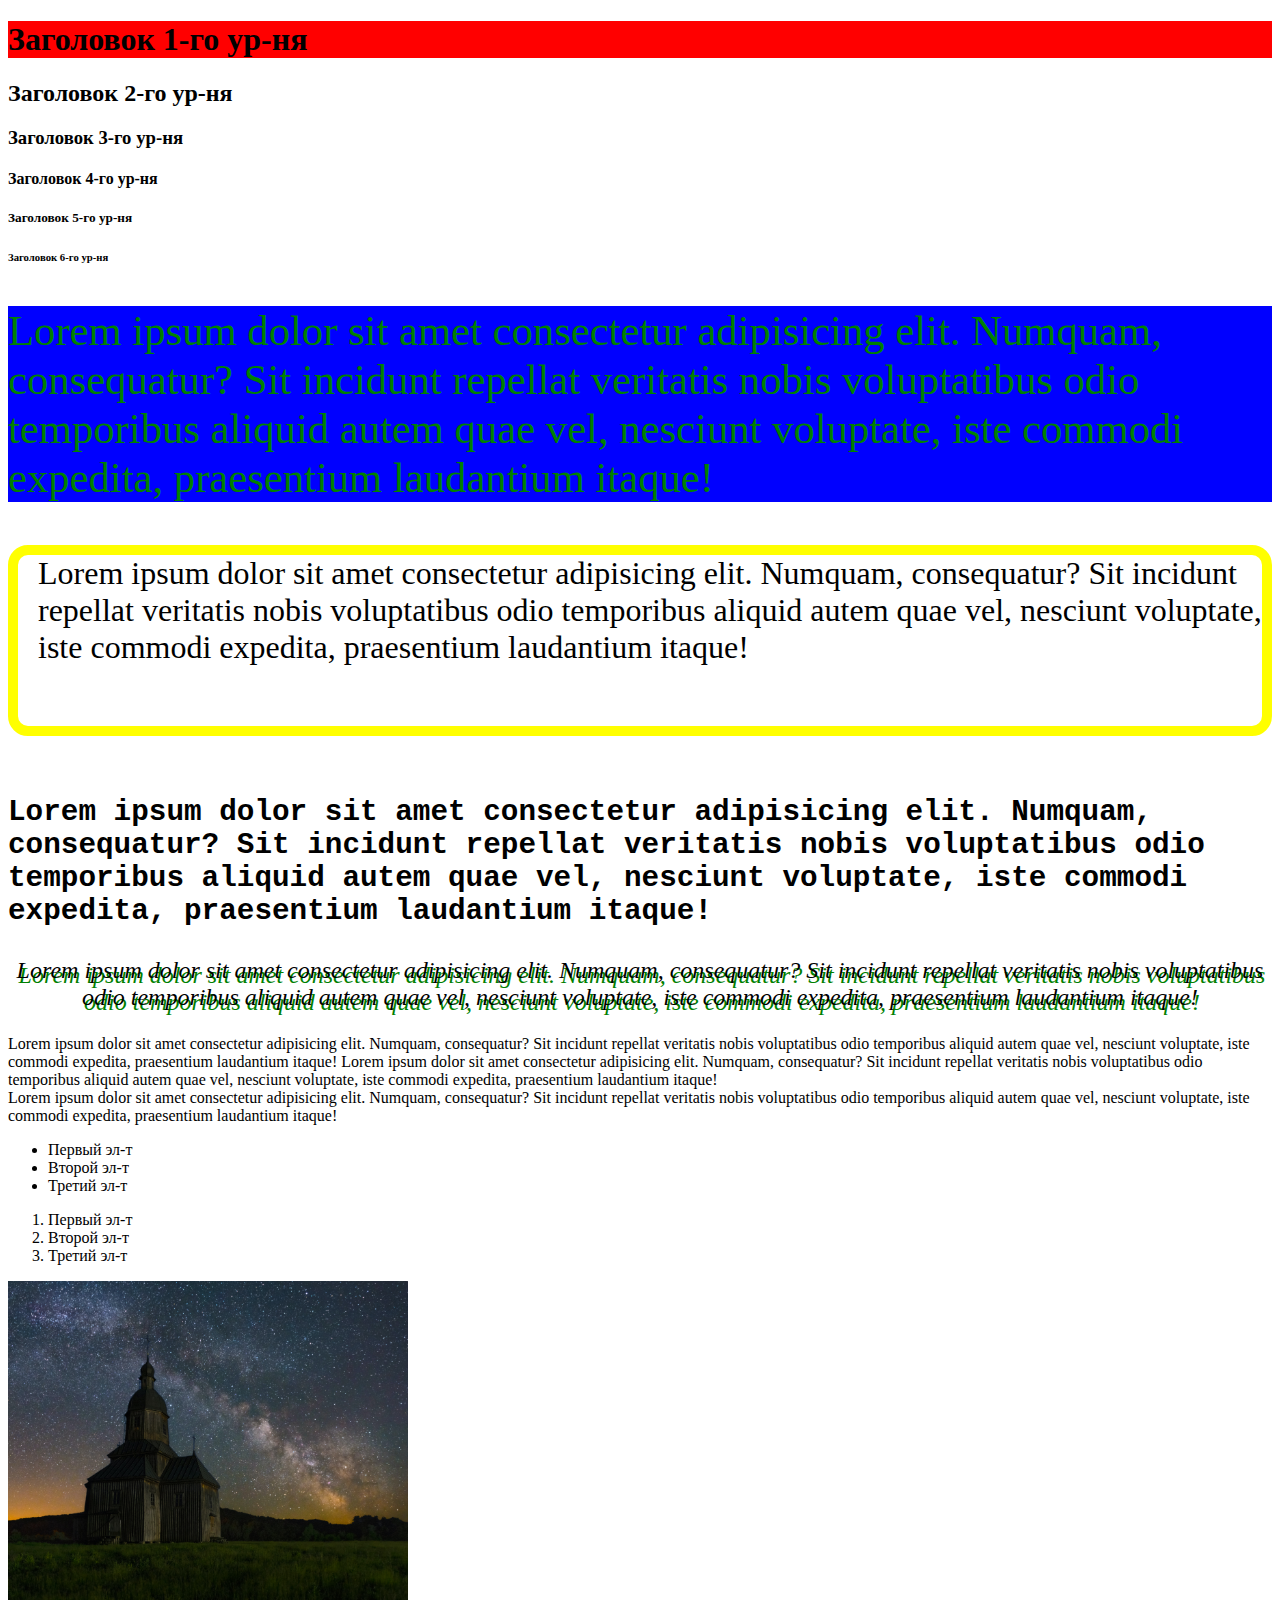
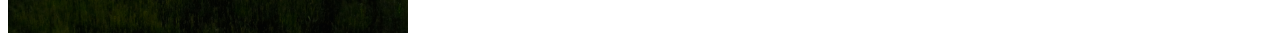
<file: Les2/index.html>
<!DOCTYPE html>
<html lang="en">
<head>
    <meta charset="UTF-8">
    <meta name="viewport" content="width=device-width, initial-scale=1.0">
    <link rel="stylesheet" href="styles.css">
    <title>Наш сайт</title>
</head>
<body>
    <h1>Заголовок 1-го ур-ня</h1>
    <h2>Заголовок 2-го ур-ня</h2>
    <h3>Заголовок 3-го ур-ня</h3>
    <h4>Заголовок 4-го ур-ня</h4>
    <h5>Заголовок 5-го ур-ня</h5>
    <h6>Заголовок 6-го ур-ня</h6>
    <p class="paragraph-1">
        <span>Lorem</span> ipsum dolor sit amet consectetur adipisicing elit.
        Numquam, consequatur?
        Sit incidunt repellat veritatis nobis voluptatibus odio temporibus aliquid autem quae vel, nesciunt voluptate, iste commodi expedita, praesentium laudantium itaque!
    </p>
    <p class="paragraph-2">
        Lorem ipsum dolor sit amet consectetur adipisicing elit.
        Numquam, consequatur?
        Sit incidunt repellat veritatis nobis voluptatibus odio temporibus aliquid autem quae vel, nesciunt voluptate, iste commodi expedita, praesentium laudantium itaque!
    </p>
    <p class="paragraph-3">
        Lorem ipsum dolor sit amet consectetur adipisicing elit.
        Numquam, consequatur?
        Sit incidunt repellat veritatis nobis voluptatibus odio temporibus aliquid autem quae vel, nesciunt voluptate, iste commodi expedita, praesentium laudantium itaque!
    </p>
    <p class="paragraph-4">
        Lorem ipsum dolor sit amet consectetur adipisicing elit.
        Numquam, consequatur?
        Sit incidunt repellat veritatis nobis voluptatibus odio temporibus aliquid autem quae vel, nesciunt voluptate, iste commodi expedita, praesentium laudantium itaque!
    </p>
    <div>
        <span>
            Lorem ipsum dolor sit amet consectetur adipisicing elit.
            Numquam, consequatur?
            Sit incidunt repellat veritatis nobis voluptatibus odio temporibus aliquid autem quae vel, nesciunt voluptate, iste commodi expedita, praesentium laudantium itaque!
        </span>
        <span>
            Lorem ipsum dolor sit amet consectetur adipisicing elit.
            Numquam, consequatur?
            Sit incidunt repellat veritatis nobis voluptatibus odio temporibus aliquid autem quae vel, nesciunt voluptate, iste commodi expedita, praesentium laudantium itaque!
        </span>
    </div>
    <span>
        Lorem ipsum dolor sit amet consectetur adipisicing elit.
        Numquam, consequatur?
        Sit incidunt repellat veritatis nobis voluptatibus odio temporibus aliquid autem quae vel, nesciunt voluptate, iste commodi expedita, praesentium laudantium itaque!
    </span>
    <ul>
        <li>Первый эл-т</li>
        <li>Второй эл-т</li>
        <li>Третий эл-т</li>
    </ul>
    <ol>
        <li>Первый эл-т</li>
        <li>Второй эл-т</li>
        <li>Третий эл-т</li>
    </ol>
    <img src="..\img\house.jpg" width="400" hieght="300">

</body>
</html>
</file>
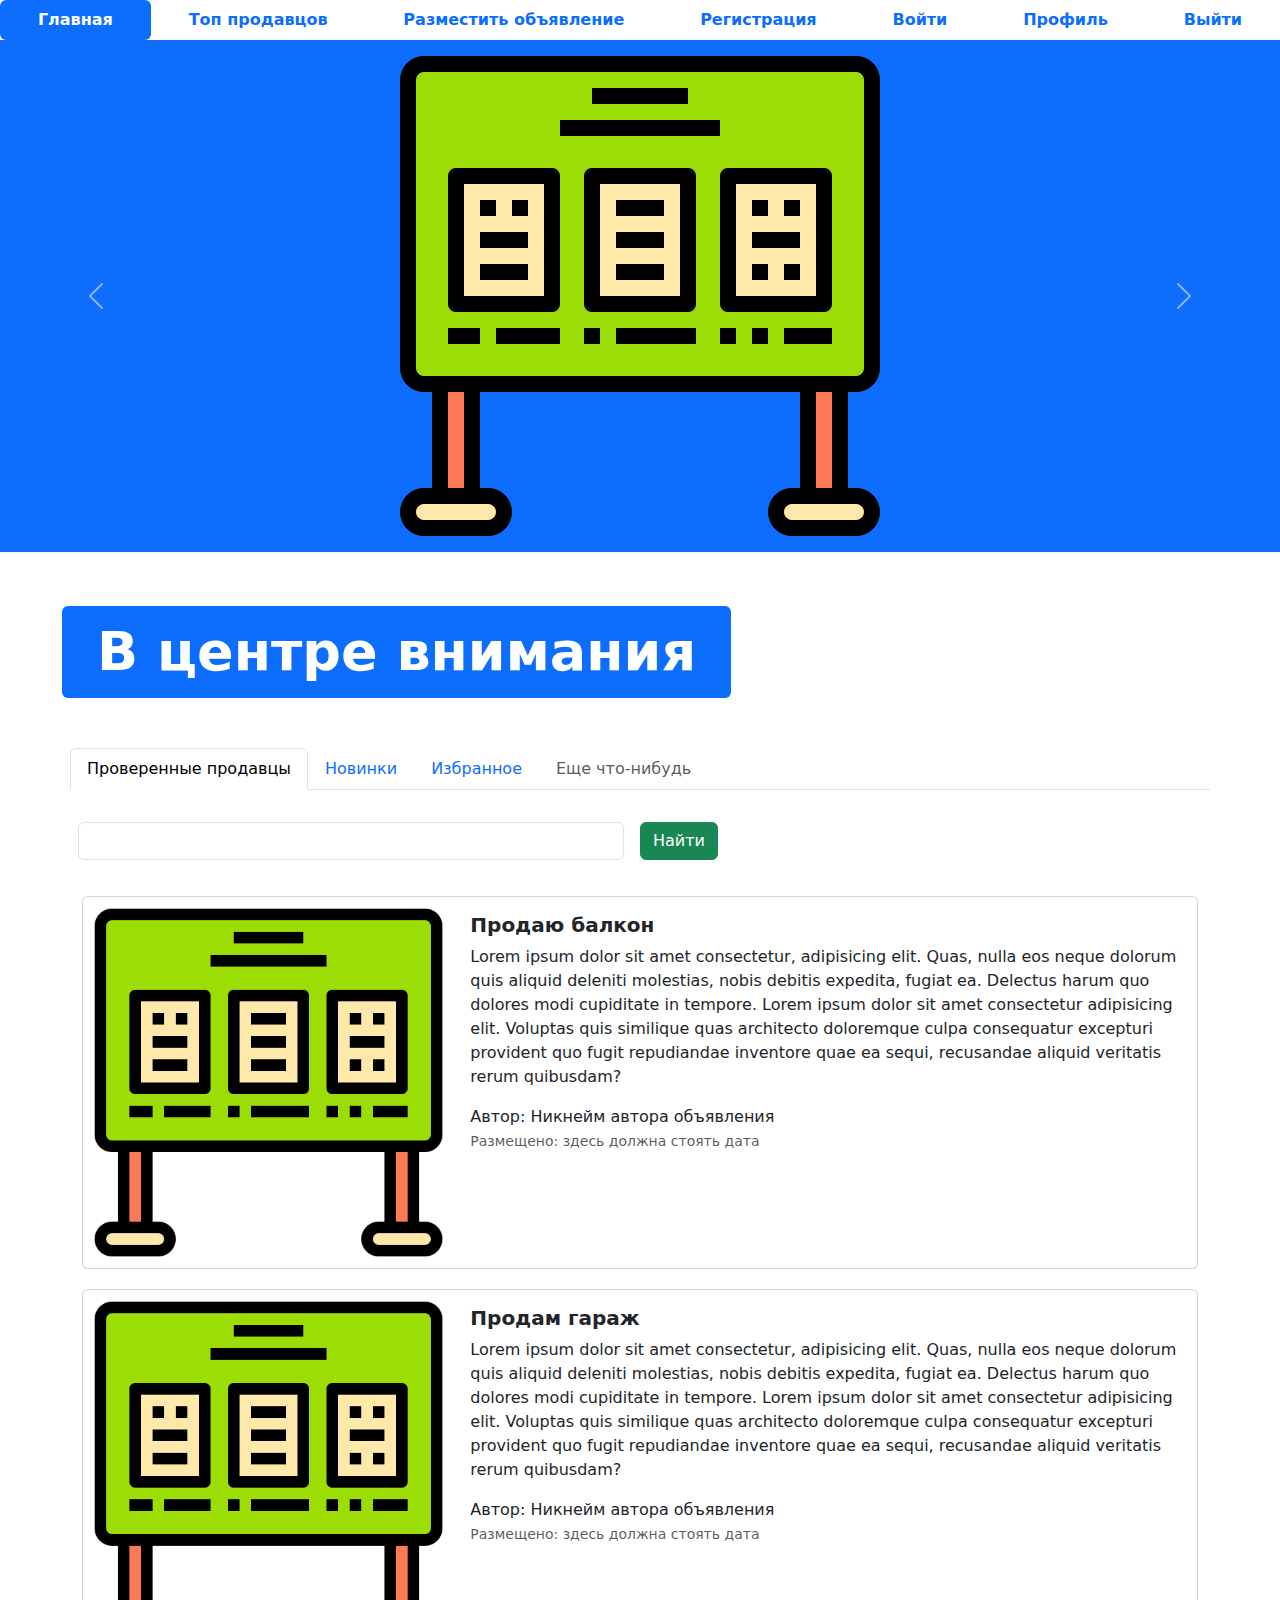
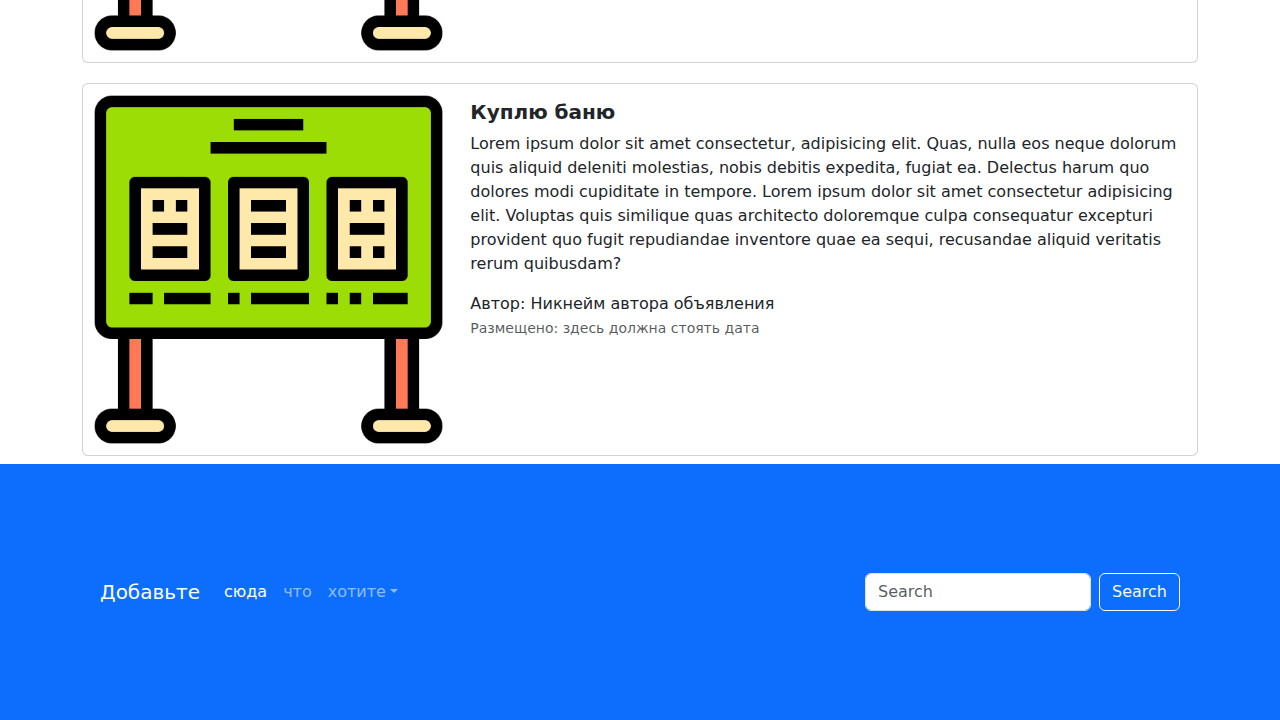
<file: Site/index.html>
<!DOCTYPE html>
<html lang="en">

<head>
  <meta charset="UTF-8">
  <meta http-equiv="X-UA-Compatible" content="IE=edge">
  <meta name="viewport" content="width=device-width, initial-scale=1.0">
  <link rel="shortcut icon" href="img/favicon.ico" type="image/x-icon">
  <link href="css/bootstrap.min.css" rel="stylesheet">
  <link rel="stylesheet" href="css/fontello.css">
  <title>Index</title>
</head>

<body>
<ul class="nav nav-pills sticky-top bg-white nav-fill">
  <li class="nav-item">
    <a class="nav-link active" aria-current="page" href="index.html">
      <span style="font-weight: bold;">Главная</span>
    </a>
  </li>
  <li class="nav-item">
    <a class="nav-link" href="top-sellers.html"><span style="font-weight: bold;">Топ продавцов</span>
    </a>
  </li>
  <li class="nav-item">
    <a class="nav-link" href="advertisement-post.html">
      <span style="font-weight: bold;">Разместить объявление</span>
    </a>
  </li>
  <li class="nav-item">
    <a class="nav-link" href="register.html">
      <span style="font-weight: bold;">Регистрация</span>
    </a>
  </li>
  <li class="nav-item">
    <a class="nav-link" href="login.html">
      <span style="font-weight: bold;">Войти</span>
    </a>
  </li>
  <li class="nav-item">
    <a class="nav-link" href="profile.html">
      <span style="font-weight: bold;">Профиль</span>
    </a>
  </li>
  <li class="nav-item">
    <a class="nav-link" href="#">
      <span style="font-weight: bold;">Выйти</span>
    </a>
  </li>
</ul>

<div id="carouselExampleControls" class="carousel slide bg-primary" data-bs-ride="carousel">
  <div class="carousel-inner">
    <div class="carousel-item active">
      <img src="img/adv.png" class="mx-auto d-block w-33" alt="...">
    </div>
    <div class="carousel-item">
      <img src="img/adv.png" class="mx-auto d-block w-33" alt="...">
    </div>
    <div class="carousel-item">
      <img src="img/adv.png" class="mx-auto d-block w-33" alt="...">
    </div>
  </div>
  <button class="carousel-control-prev" type="button" data-bs-target="#carouselExampleControls" data-bs-slide="prev">
    <span class="carousel-control-prev-icon" aria-hidden="true"></span>
    <span class="visually-hidden">Предыдущий</span>
  </button>
  <button class="carousel-control-next" type="button" data-bs-target="#carouselExampleControls" data-bs-slide="next">
    <span class="carousel-control-next-icon" aria-hidden="true"></span>
    <span class="visually-hidden">Следующий</span>
  </button>
</div>
<div class="container" style="margin: 50px;">
  <div class="display-2">
    <span class="badge bg-primary">В центре внимания</span>
  </div>
</div>
<div class="container">
  <div class="row">
    <ul class="nav nav-tabs bg-white">
      <li class="nav-item">
        <a class="nav-link active" aria-current="page" href="#">Проверенные продавцы</a>
      </li>
      <li class="nav-item">
        <a class="nav-link" href="#">Новинки</a>
      </li>
      <li class="nav-item">
        <a class="nav-link" href="#">Избранное</a>
      </li>
      <li class="nav-item">
        <a class="nav-link disabled" href="#" tabindex="-1" aria-disabled="true">Еще что-нибудь</a>
      </li>
    </ul>
    <form class="row g-3">
      <div class="col-auto w-50">
        <input type="text" class="form-control">
      </div>
      <div class="col-auto">
        <button type="submit" class="btn btn-success mb-3">Найти</button>
      </div>
    </form>
  </div>
  <div class="col">
    <div class="card mb-2" style="max-width: 1200px; margin-top: 20px;">
      <div class="row g-0">
        <div class="col-md-4">
          <a href="advertisement.html" class="nav-link">
            <img src="img/adv.png" class="img-fluid rounded-start" alt="Card title">
          </a>
        </div>
        <div class="col-md-8">
          <div class="card-body">
            <h5 class="card-title">
              <a href="advertisement.html" class="nav-link"><strong>Продаю балкон</strong></a>
            </h5>
            <a href="advertisement.html" class="nav-link">
              <p class="card-text">
                Lorem ipsum dolor sit amet consectetur, adipisicing elit. Quas, nulla eos neque dolorum quis aliquid
                deleniti molestias, nobis debitis expedita, fugiat ea. Delectus harum quo dolores modi cupiditate in
                tempore. Lorem ipsum dolor sit amet consectetur adipisicing elit. Voluptas quis similique quas
                architecto doloremque culpa consequatur excepturi provident quo fugit repudiandae inventore quae ea
                sequi, recusandae aliquid veritatis rerum quibusdam?
              </p>
              <span>Автор: Никнейм автора объявления</span>
              <p class="card-text"><small class="text-muted">Размещено: здесь должна стоять дата</small></p>
            </a>
          </div>
        </div>
      </div>
    </div>
    <div class="card mb-2" style="max-width: 1200px; margin-top: 20px;">
      <div class="row g-0">
        <div class="col-md-4">
          <a href="advertisement.html" class="nav-link">
            <img src="img/adv.png" class="img-fluid rounded-start" alt="Card title">
          </a>
        </div>
        <div class="col-md-8">
          <div class="card-body">
            <h5 class="card-title">
              <a href="advertisement.html" class="nav-link"><strong>Продам гараж</strong></a>
            </h5>
            <a href="advertisement.html" class="nav-link">
              <p class="card-text">
                Lorem ipsum dolor sit amet consectetur, adipisicing elit. Quas, nulla eos neque dolorum quis aliquid
                deleniti molestias, nobis debitis expedita, fugiat ea. Delectus harum quo dolores modi cupiditate in
                tempore. Lorem ipsum dolor sit amet consectetur adipisicing elit. Voluptas quis similique quas
                architecto doloremque culpa consequatur excepturi provident quo fugit repudiandae inventore quae ea
                sequi, recusandae aliquid veritatis rerum quibusdam?
              </p>
              <span>Автор: Никнейм автора объявления</span>
              <p class="card-text"><small class="text-muted">Размещено: здесь должна стоять дата</small></p>
            </a>
          </div>
        </div>
      </div>
    </div>
    <div class="card mb-2" style="max-width: 1200px; margin-top: 20px;">
      <div class="row g-0">
        <div class="col-md-4">
          <a href="advertisement.html" class="nav-link">
            <img src="img/adv.png" class="img-fluid rounded-start" alt="Card title">
          </a>
        </div>
        <div class="col-md-8">
          <div class="card-body">
            <h5 class="card-title">
              <a href="advertisement.html" class="nav-link"><strong>Куплю баню</strong></a>
            </h5>
            <a href="advertisement.html" class="nav-link">
              <p class="card-text">
                Lorem ipsum dolor sit amet consectetur, adipisicing elit. Quas, nulla eos neque dolorum quis aliquid
                deleniti molestias, nobis debitis expedita, fugiat ea. Delectus harum quo dolores modi cupiditate in
                tempore. Lorem ipsum dolor sit amet consectetur adipisicing elit. Voluptas quis similique quas
                architecto doloremque culpa consequatur excepturi provident quo fugit repudiandae inventore quae ea
                sequi, recusandae aliquid veritatis rerum quibusdam?
              </p>
              <span>Автор: Никнейм автора объявления</span>
              <p class="card-text"><small class="text-muted">Размещено: здесь должна стоять дата</small></p>
            </a>
          </div>
        </div>
      </div>
    </div>
  </div>
</div>
<footer style="padding: 100px;" class="bg-primary">
  <nav class="navbar navbar-expand-sm navbar-dark">
    <a class="navbar-brand" href="#">Добавьте</a>
    <button class="navbar-toggler d-lg-none" type="button" data-bs-toggle="collapse"
            data-bs-target="#collapsibleNavId" aria-controls="collapsibleNavId" aria-expanded="false"
            aria-label="Toggle navigation"></button>
    <div class="collapse navbar-collapse" id="collapsibleNavId">
      <ul class="navbar-nav me-auto mt-2 mt-lg-0">
        <li class="nav-item">
          <a class="nav-link active" href="#" aria-current="page">сюда<span
                  class="visually-hidden">(current)</span></a>
        </li>
        <li class="nav-item">
          <a class="nav-link" href="#">что</a>
        </li>
        <li class="nav-item dropdown">
          <a class="nav-link dropdown-toggle" href="#" id="dropdownId" data-bs-toggle="dropdown" aria-haspopup="true"
             aria-expanded="false">хотите</a>
          <div class="dropdown-menu" aria-labelledby="dropdownId">
            <a class="dropdown-item" href="#">например</a>
            <a class="dropdown-item" href="#">ссылки на социальные сети</a>
          </div>
        </li>
      </ul>
      <form class="d-flex my-2 my-lg-0">
        <input class="form-control me-sm-2" type="text" placeholder="Search">
        <button class="btn btn-outline-light my-2 my-sm-0" type="submit">Search</button>
      </form>
    </div>
  </nav>
</footer>
<script src="js/bootstrap.bundle.min.js"></script>
</body>

</html>
</file>
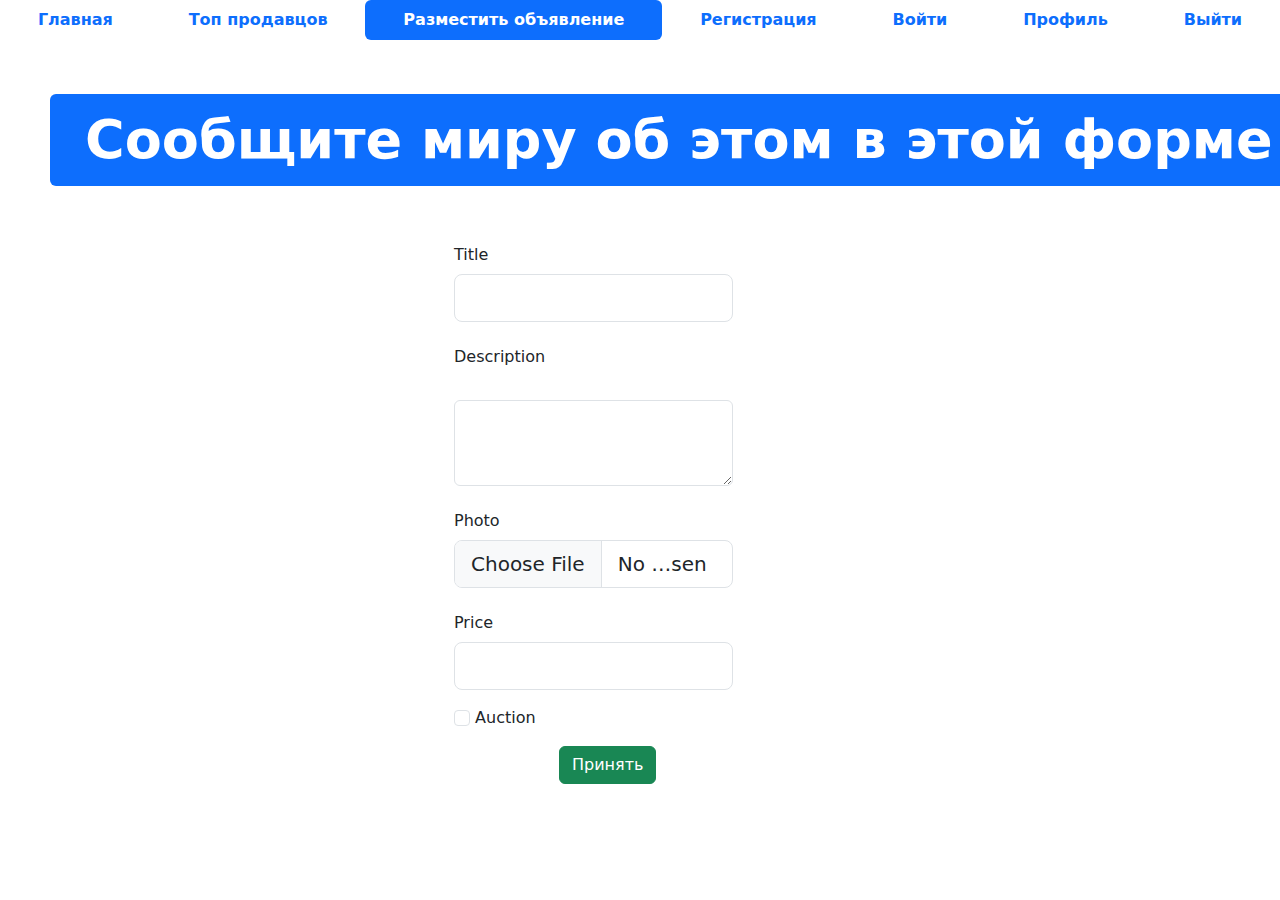
<file: Site/advertisement-post.html>
<!DOCTYPE html>
<html lang="en">

<head>
  <meta charset="UTF-8">
  <meta http-equiv="X-UA-Compatible" content="IE=edge">
  <meta name="viewport" content="width=device-width, initial-scale=1.0">
  <link rel="shortcut icon" href="img/favicon.ico" type="image/x-icon">
  <link href="css/bootstrap.min.css" rel="stylesheet">
  <link rel="stylesheet" href="css/fontello.css">
  <title>Advertisement-post</title>
</head>

<body>


  <ul class="nav nav-pills sticky-top bg-white nav-fill">
    <li class="nav-item">
      <a class="nav-link" href="index.html">
        <span style="font-weight: bold;">Главная</span>
      </a>
    </li>
    <li class="nav-item">
      <a class="nav-link" href="top-sellers.html"><span style="font-weight: bold;">Топ продавцов</span>
      </a>
    </li>
    <li class="nav-item">
      <a class="nav-link active" aria-current="page" href="advertisement-post.html">
        <span style="font-weight: bold;">Разместить объявление</span>
      </a>
    </li>
    <li class="nav-item">
      <a class="nav-link" href="register.html">
        <span style="font-weight: bold;">Регистрация</span>
      </a>
    </li>
    <li class="nav-item">
      <a class="nav-link" href="login.html">
        <span style="font-weight: bold;">Войти</span>
      </a>
    </li>
    <li class="nav-item">
      <a class="nav-link" href="profile.html">
        <span style="font-weight: bold;">Профиль</span>
      </a>
    </li>
    <li class="nav-item">
      <a class="nav-link" href="#">
        <span style="font-weight: bold;">Выйти</span>
      </a>
    </li>
  </ul>
  <div class="row">
    <div class="col" style="margin: 50px;">
      <div class="display-2">
        <span class="badge bg-primary">Сообщите миру об этом в этой форме</span>
      </div>
    </div>
  </div>
  <div class="container">
    <form method="post">
      <div class="row mb-3">
        <div class="col">
          <label class="col-sm-4 col-form-label offset-4">Title</label>
          <div class="col-sm-4 offset-4 w-25">
            <input type="text" class="form-control form-control-lg">
          </div>
        </div>
      </div>
      <div class="row mb-3">
        <div class="col">
          <label class="col-sm-4 col-form-label offset-4">Description</label>
          <div class="col-sm-4 offset-4 w-25">
              <label for="" class="form-label"></label>
              <textarea class="form-control" name="" id="" rows="3"></textarea>
          </div>
        </div>
      </div>
      <div class="row mb-3">
        <div class="col">
          <label class="col-sm-4 col-form-label offset-4">Photo</label>
          <div class="col-sm-4 offset-4 w-25">
            <input type="file" class="form-control form-control-lg">
          </div>
        </div>
      </div>
      <div class="row mb-3">
        <div class="col">
          <label class="col-sm-4 col-form-label offset-4">Price</label>
          <div class="col-sm-4 offset-4 w-25">
            <input type="text" class="form-control form-control-lg">
          </div>
        </div>
      </div>
      <div class="row mb-3">
        <div class="col">
          <div class="offset-4 w-25">
            <input type="checkbox" class="form-check-input">
            <label class="form-check-label">Auction</label>
          </div>
        </div>
      </div>
      <div class="row mb-3 offset-sm-5">
        <div class="col">
          <button type="submit" class="btn btn-success">Принять</button>
        </div>
      </div>
    </form>
  </div>
  <script src="js/bootstrap.bundle.min.js"></script>
</body>
</html>
</file>
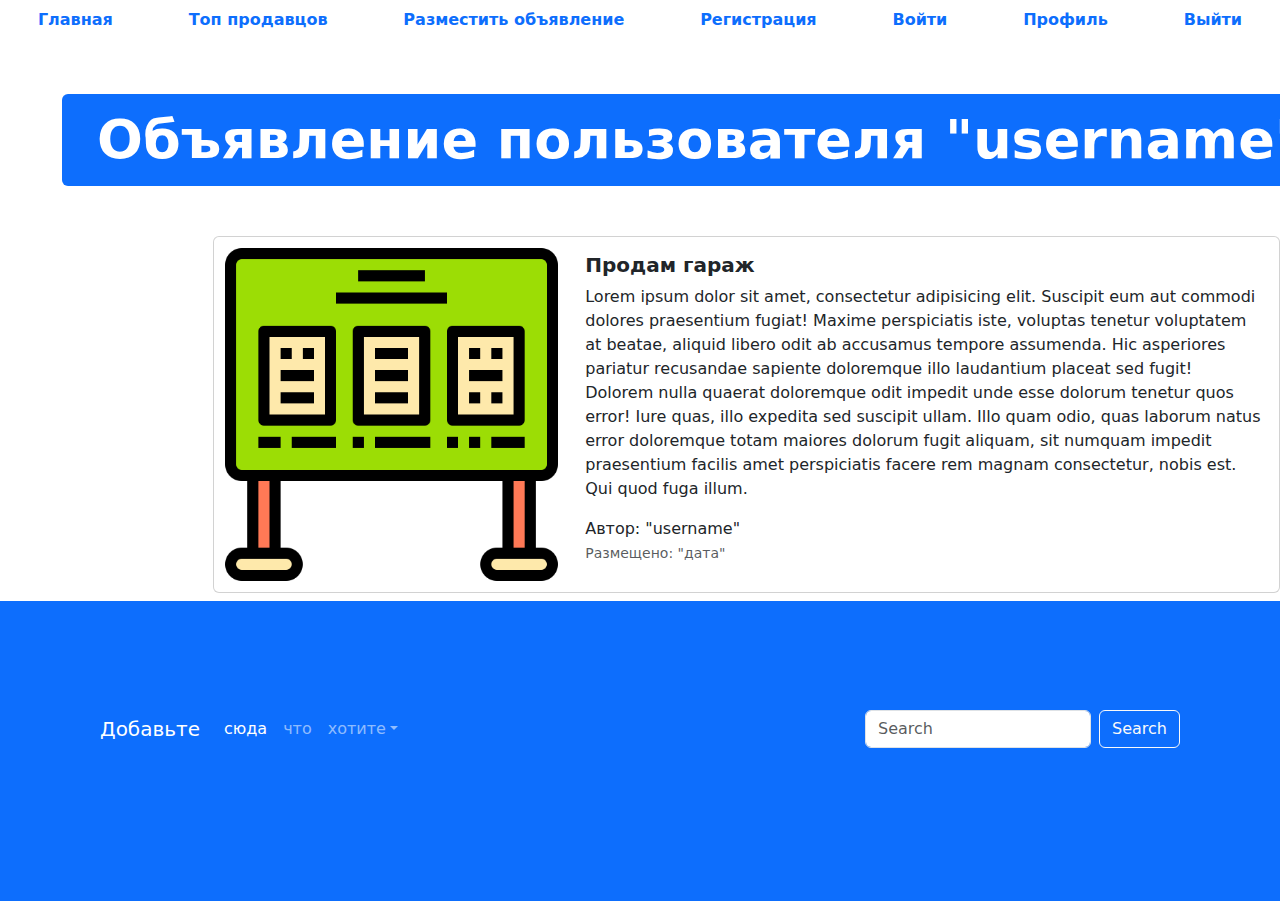
<file: Site/advertisement.html>
<!DOCTYPE html>
<html lang="en">

<head>
  <meta charset="UTF-8">
  <meta http-equiv="X-UA-Compatible" content="IE=edge">
  <meta name="viewport" content="width=device-width, initial-scale=1.0">
  <link rel="shortcut icon" href="img/favicon.ico" type="image/x-icon">
  <link href="css/bootstrap.min.css" rel="stylesheet">
  <link rel="stylesheet" href="css/fontello.css">
  <title>Advertisement</title>
</head>

<body>
  <ul class="nav nav-pills sticky-top bg-white nav-fill">
    <li class="nav-item">
      <a class="nav-link" href="index.html">
        <span style="font-weight: bold;">Главная</span>
      </a>
    </li>
    <li class="nav-item">
      <a class="nav-link" href="top-sellers.html"><span style="font-weight: bold;">Топ продавцов</span>
      </a>
    </li>
    <li class="nav-item">
      <a class="nav-link" href="advertisement-post.html">
        <span style="font-weight: bold;">Разместить объявление</span>
      </a>
    </li>
    <li class="nav-item">
      <a class="nav-link" href="register.html">
        <span style="font-weight: bold;">Регистрация</span>
      </a>
    </li>
    <li class="nav-item">
      <a class="nav-link" href="login.html">
        <span style="font-weight: bold;">Войти</span>
      </a>
    </li>
    <li class="nav-item">
      <a class="nav-link" href="profile.html">
        <span style="font-weight: bold;">Профиль</span>
      </a>
    </li>
    <li class="nav-item">
      <a class="nav-link" href="#">
        <span style="font-weight: bold;">Выйти</span>
      </a>
    </li>
  </ul>

  <div class="container" style="margin: 50px;">
    <div class="display-2">
      <span class="badge bg-primary">Объявление пользователя "username"</span>
    </div>
  </div>
  <div class="col offset-2">
    <div class="card mb-2" style="max-width: 1200px; margin-top: 20px;">
      <div class="row g-0">
        <div class="col-md-4">
          <a href="#" class="nav-link">
            <img src="img/adv.png" class="img-fluid rounded-start" alt="Card title">
          </a>
        </div>
        <div class="col">
          <div class="card-body">
            <h5 class="card-title">
              <a href="#" class="nav-link"><strong>Продам гараж</strong></a>
            </h5>
            <p class="card-text">
              Lorem ipsum dolor sit amet, consectetur adipisicing elit. Suscipit eum aut commodi dolores
              praesentium fugiat! Maxime perspiciatis iste, voluptas tenetur voluptatem at beatae, aliquid
              libero odit ab accusamus tempore assumenda.
              Hic asperiores pariatur recusandae sapiente doloremque illo laudantium placeat sed fugit!
              Dolorem nulla quaerat doloremque odit impedit unde esse dolorum tenetur quos error! Iure
              quas, illo expedita sed suscipit ullam.
              Illo quam odio, quas laborum natus error doloremque totam maiores dolorum fugit aliquam, sit
              numquam impedit praesentium facilis amet perspiciatis facere rem magnam consectetur, nobis
              est. Qui quod fuga illum.
            </p>
            <span>Автор: "username"</span>
            <p class="card-text"><small class="text-muted">Размещено: "дата"</small></p>
          </div>
        </div>
      </div>
    </div>
  </div>
  <footer style="padding: 100px; min-height: 300px;" class="bg-primary">
    <nav class="navbar navbar-expand-sm navbar-dark">
      <a class="navbar-brand" href="#">Добавьте</a>
      <button class="navbar-toggler d-lg-none" type="button" data-bs-toggle="collapse"
        data-bs-target="#collapsibleNavId" aria-controls="collapsibleNavId" aria-expanded="false"
        aria-label="Toggle navigation"></button>
      <div class="collapse navbar-collapse" id="collapsibleNavId">
        <ul class="navbar-nav me-auto mt-2 mt-lg-0">
          <li class="nav-item">
            <a class="nav-link active" href="#" aria-current="page">сюда<span
                class="visually-hidden">(current)</span></a>
          </li>
          <li class="nav-item">
            <a class="nav-link" href="#">что</a>
          </li>
          <li class="nav-item dropdown">
            <a class="nav-link dropdown-toggle" href="#" id="dropdownId" data-bs-toggle="dropdown" aria-haspopup="true"
              aria-expanded="false">хотите</a>
            <div class="dropdown-menu" aria-labelledby="dropdownId">
              <a class="dropdown-item" href="#">например</a>
              <a class="dropdown-item" href="#">ссылки на социальные сети</a>
            </div>
          </li>
        </ul>
        <form class="d-flex my-2 my-lg-0">
          <input class="form-control me-sm-2" type="text" placeholder="Search">
          <button class="btn btn-outline-light my-2 my-sm-0" type="submit">Search</button>
        </form>
      </div>
    </nav>
  </footer>
  <script src="js/bootstrap.bundle.min.js"></script>
</body>

</html>
</file>
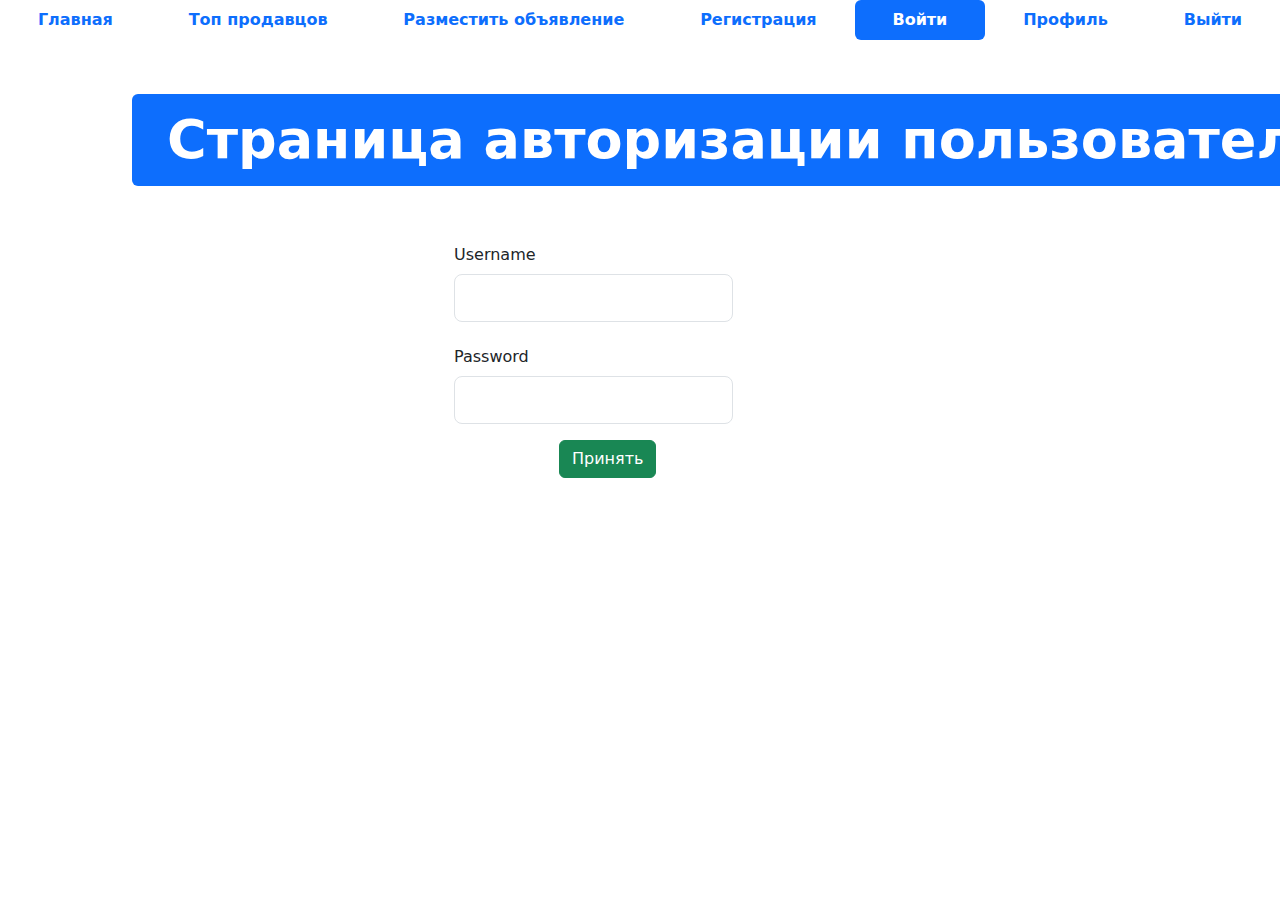
<file: Site/login.html>
<!DOCTYPE html>
<html lang="en">

<head>
  <meta charset="UTF-8">
  <meta http-equiv="X-UA-Compatible" content="IE=edge">
  <meta name="viewport" content="width=device-width, initial-scale=1.0">
  <link rel="shortcut icon" href="img/favicon.ico" type="image/x-icon">
  <link href="css/bootstrap.min.css" rel="stylesheet">
  <link rel="stylesheet" href="css/fontello.css">
  <title>Login</title>
</head>

<body>


  <ul class="nav nav-pills sticky-top bg-white nav-fill">
    <li class="nav-item">
      <a class="nav-link" href="index.html">
        <span style="font-weight: bold;">Главная</span>
      </a>
    </li>
    <li class="nav-item">
      <a class="nav-link" href="top-sellers.html"><span style="font-weight: bold;">Топ продавцов</span>
      </a>
    </li>
    <li class="nav-item">
      <a class="nav-link" href="advertisement-post.html">
        <span style="font-weight: bold;">Разместить объявление</span>
      </a>
    </li>
    <li class="nav-item">
      <a class="nav-link" href="register.html">
        <span style="font-weight: bold;">Регистрация</span>
      </a>
    </li>
    <li class="nav-item">
      <a class="nav-link active" aria-current="page" href="login.html">
        <span style="font-weight: bold;">Войти</span>
      </a>
    </li>
    <li class="nav-item">
      <a class="nav-link" href="profile.html">
        <span style="font-weight: bold;">Профиль</span>
      </a>
    </li>
    <li class="nav-item">
      <a class="nav-link" href="#">
        <span style="font-weight: bold;">Выйти</span>
      </a>
    </li>
  </ul>
  <div class="container">
  <div class="row">
    <div class="col-8" style="margin: 50px;">
      <div class="display-2">
        <span class="badge bg-primary">Страница авторизации пользователя</span>
      </div>
    </div>
  </div>
    <form method="post">
      <div class="row mb-3">
        <div class="col">
          <label class="col-sm-4 col-form-label offset-4">Username</label>
          <div class="col-sm-4 offset-4 w-25">
            <input type="text" class="form-control form-control-lg">
          </div>
        </div>
      </div>
      <div class="row mb-3">
        <div class="col">
          <label class="col-sm-4 col-form-label offset-4">Password</label>
          <div class="col-sm-4 offset-4 w-25">
            <input type="password" class="form-control form-control-lg">
          </div>
        </div>
      </div>
      <div class="row mb-3 offset-sm-5">
        <div class="col">
          <button type="submit" class="btn btn-success">Принять</button>
        </div>
      </div>
    </form>
  </div>
  <script src="js/bootstrap.bundle.min.js"></script>
</body>
</html>
</file>
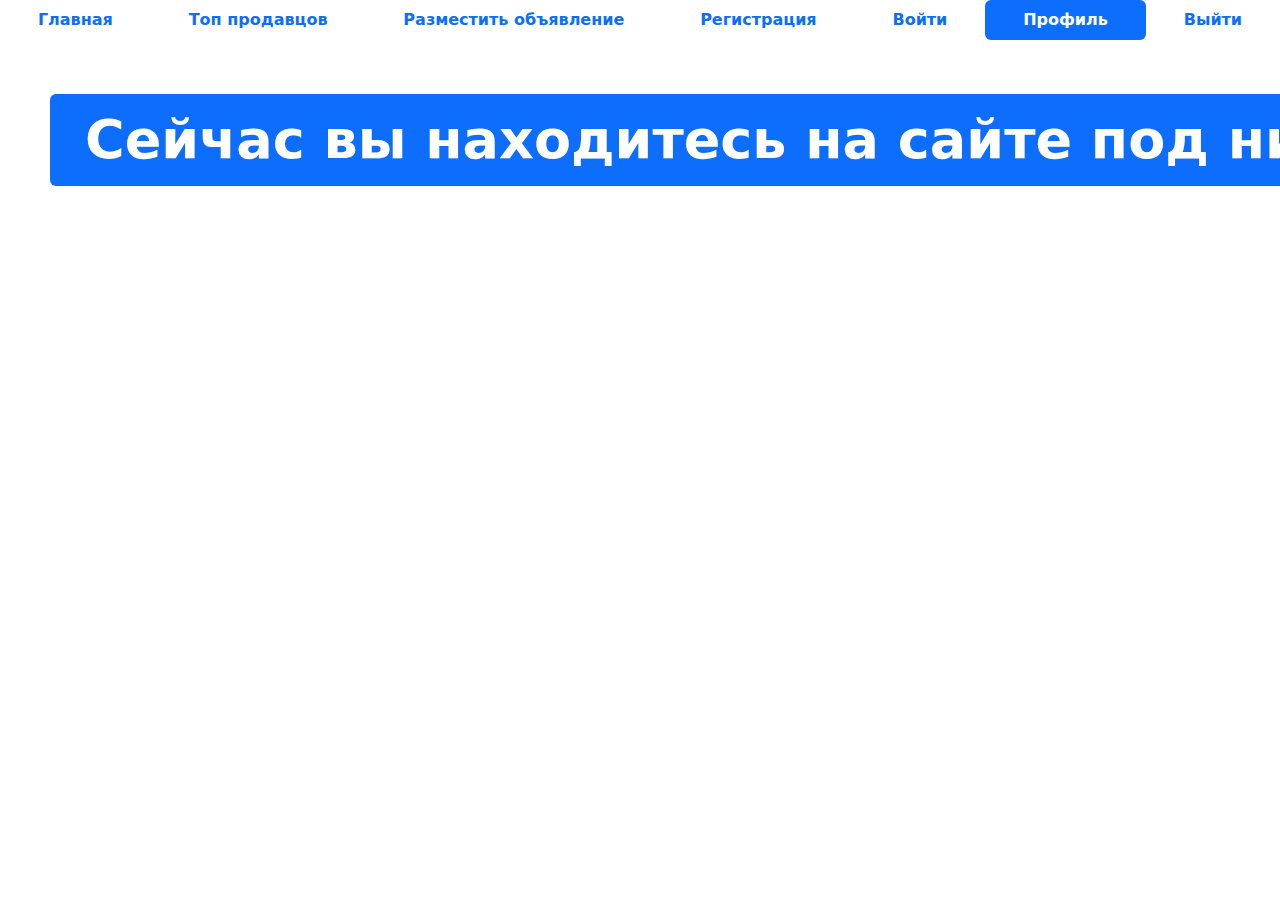
<file: Site/profile.html>
<!DOCTYPE html>
<html lang="en">

<head>
  <meta charset="UTF-8">
  <meta http-equiv="X-UA-Compatible" content="IE=edge">
  <meta name="viewport" content="width=device-width, initial-scale=1.0">
  <link rel="shortcut icon" href="img/favicon.ico" type="image/x-icon">
  <link href="css/bootstrap.min.css" rel="stylesheet">
  <link rel="stylesheet" href="css/fontello.css">
  <title>Profile</title>
</head>

<body>
  <ul class="nav nav-pills sticky-top bg-white nav-fill">
    <li class="nav-item">
      <a class="nav-link" href="index.html">
        <span style="font-weight: bold;">Главная</span>
      </a>
    </li>
    <li class="nav-item">
      <a class="nav-link" href="top-sellers.html"><span style="font-weight: bold;">Топ продавцов</span>
      </a>
    </li>
    <li class="nav-item">
      <a class="nav-link" href="advertisement-post.html">
        <span style="font-weight: bold;">Разместить объявление</span>
      </a>
    </li>
    <li class="nav-item">
      <a class="nav-link" href="register.html">
        <span style="font-weight: bold;">Регистрация</span>
      </a>
    </li>
    <li class="nav-item">
      <a class="nav-link" href="login.html">
        <span style="font-weight: bold;">Войти</span>
      </a>
    </li>
    <li class="nav-item">
      <a class="nav-link active" aria-current="page" href="profile.html">
        <span style="font-weight: bold;">Профиль</span>
      </a>
    </li>
    <li class="nav-item">
      <a class="nav-link" href="#">
        <span style="font-weight: bold;">Выйти</span>
      </a>
    </li>
  </ul>
<div class="col" style="margin: 50px;">
  <div class="display-2">
    <span class="badge bg-primary">Сейчас вы находитесь на сайте под ником "username".</span>
  </div>
</div>
<script src="js/bootstrap.bundle.min.js"></script>
</body>
</html>
</file>
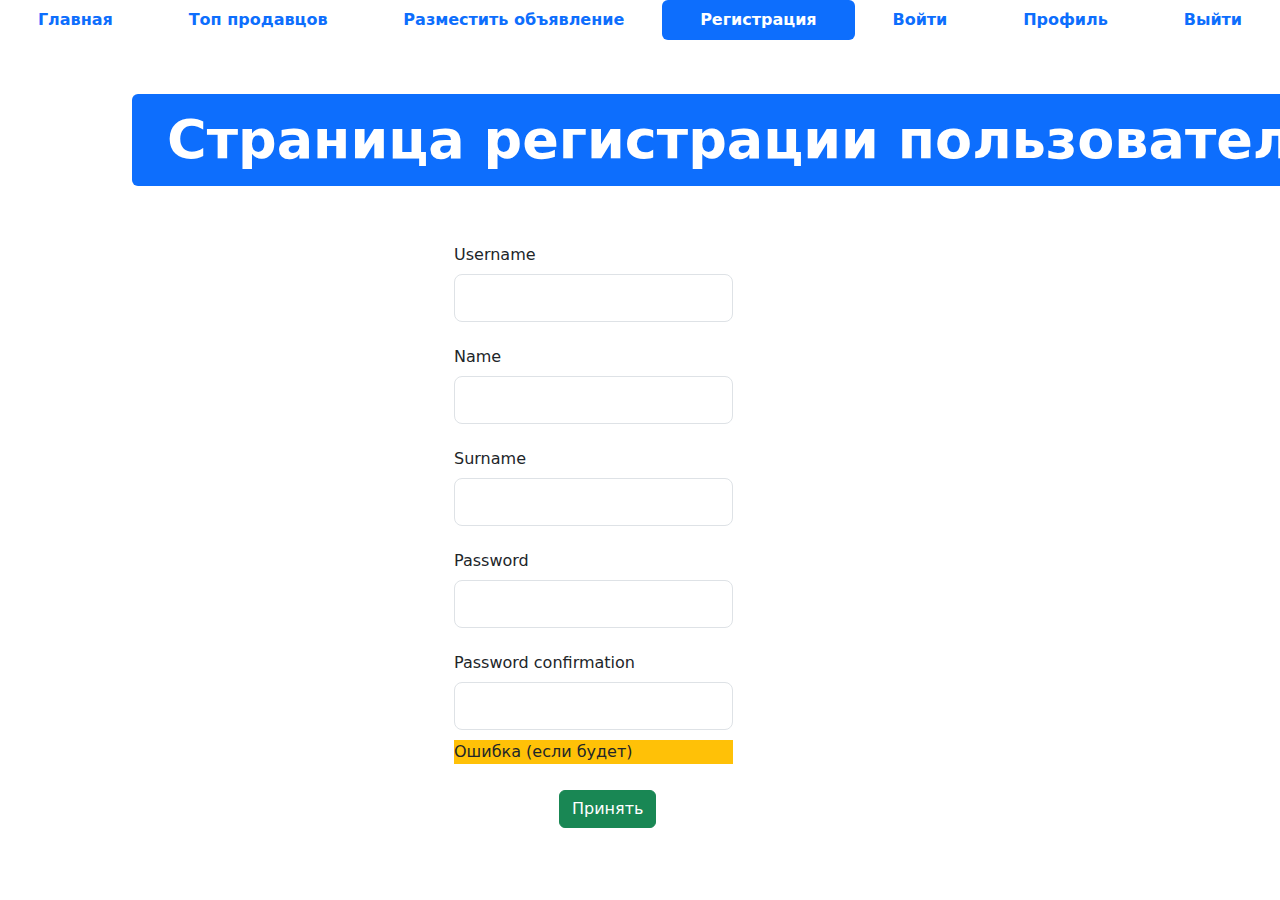
<file: Site/register.html>
<!DOCTYPE html>
<html lang="en">

<head>
  <meta charset="UTF-8">
  <meta http-equiv="X-UA-Compatible" content="IE=edge">
  <meta name="viewport" content="width=device-width, initial-scale=1.0">
  <link rel="shortcut icon" href="img/favicon.ico" type="image/x-icon">
  <link href="css/bootstrap.min.css" rel="stylesheet">
  <link rel="stylesheet" href="css/fontello.css">
  <title>Register</title>
</head>

<body>


  <ul class="nav nav-pills sticky-top bg-white nav-fill">
    <li class="nav-item">
      <a class="nav-link" href="index.html">
        <span style="font-weight: bold;">Главная</span>
      </a>
    </li>
    <li class="nav-item">
      <a class="nav-link" href="top-sellers.html"><span style="font-weight: bold;">Топ продавцов</span>
      </a>
    </li>
    <li class="nav-item">
      <a class="nav-link" href="advertisement-post.html">
        <span style="font-weight: bold;">Разместить объявление</span>
      </a>
    </li>
    <li class="nav-item">
      <a class="nav-link active" aria-current="page" href="register.html">
        <span style="font-weight: bold;">Регистрация</span>
      </a>
    </li>
    <li class="nav-item">
      <a class="nav-link" href="login.html">
        <span style="font-weight: bold;">Войти</span>
      </a>
    </li>
    <li class="nav-item">
      <a class="nav-link" href="profile.html">
        <span style="font-weight: bold;">Профиль</span>
      </a>
    </li>
    <li class="nav-item">
      <a class="nav-link" href="#">
        <span style="font-weight: bold;">Выйти</span>
      </a>
    </li>
  </ul>
  <div class="container">
  <div class="row">
    <div class="col" style="margin: 50px;">
      <div class="display-2">
        <span class="badge bg-primary">Страница регистрации пользователя</span>
      </div>
    </div>
  </div>
    <form method="post">
      <div class="row mb-3">
        <div class="col">
          <label class="col-sm-4 col-form-label offset-4">Username</label>
          <div class="col-sm-4 offset-4 w-25">
            <input type="text" class="form-control form-control-lg">
          </div>
        </div>
      </div>
      <div class="row mb-3">
        <div class="col">
          <label class="col-sm-4 col-form-label offset-4">Name</label>
          <div class="col-sm-4 offset-4 w-25">
            <input type="text" class="form-control form-control-lg">
          </div>
        </div>
      </div>
      <div class="row mb-3">
        <div class="col">
          <label class="col-sm-4 col-form-label offset-4">Surname</label>
          <div class="col-sm-4 offset-4 w-25">
            <input type="text" class="form-control form-control-lg">
          </div>
        </div>
      </div>
      <div class="row mb-3">
        <div class="col">
          <label class="col-sm-4 col-form-label offset-4">Password</label>
          <div class="col-sm-4 offset-4 w-25">
            <input type="password" class="form-control form-control-lg">
          </div>
        </div>
      </div>
      <div class="row mb-3">
        <div class="col">
          <label class="col-sm-4 col-form-label offset-4">Password confirmation</label>
          <div class="col-sm-4 offset-4 w-25">
            <input type="password" class="form-control form-control-lg">
            <div class="form-label bg-warning" style="margin: 10px 0px;">Ошибка (если будет)</div>
          </div>
        </div>
      </div>
      <div class="row mb-3 offset-sm-5">
        <div class="col">
          <button type="submit" class="btn btn-success">Принять</button>
        </div>
      </div>
    </form>
  </div>
  <script src="js/bootstrap.bundle.min.js"></script>
</body>
</html>
</file>
<file: Les2/styles.css>
h1 {
    background: red;
}

.paragraph-1 {
    background: blue;
    font-size: 32pt;
    color: green;
}

.paragraph-2 {
    border: 10px solid yellow;
    border-radius: 20px;
    font-size: 24pt;
    /* margin-bottom: 60px; */
    /* margin-left: ;
    margin-top: ;
    margin-right: ; */
    margin: 0px 0px 60px 0px;
    /* padding-top: ;
    padding-right: ;
    padding-bottom: ;
    padding-left: ; */
    padding: 0px 0px 60px 20px;
}

.paragraph-3 {
    font-weight: bold;
    font-size: 22pt;
    font-family: 'Courier New';
}
.paragraph-4 {
    font-style: oblique;
    text-align: center;
    font-size: 24px;
    text-shadow: green 2px 5px 0px;
}
</file>
<file: Site/css/fontello.css>
@font-face {
  font-family: 'fontello';
  src: url('../font/fontello.eot?42172333');
  src: url('../font/fontello.eot?42172333#iefix') format('embedded-opentype'),
       url('../font/fontello.woff2?42172333') format('woff2'),
       url('../font/fontello.woff?42172333') format('woff'),
       url('../font/fontello.ttf?42172333') format('truetype'),
       url('../font/fontello.svg?42172333#fontello') format('svg');
  font-weight: normal;
  font-style: normal;
}
/* Chrome hack: SVG is rendered more smooth in Windozze. 100% magic, uncomment if you need it. */
/* Note, that will break hinting! In other OS-es font will be not as sharp as it could be */
/*
@media screen and (-webkit-min-device-pixel-ratio:0) {
  @font-face {
    font-family: 'fontello';
    src: url('../font/fontello.svg?42172333#fontello') format('svg');
  }
}
*/
 
 [class^="icon-"]:before, [class*=" icon-"]:before {
  font-family: "fontello";
  font-style: normal;
  font-weight: normal;
  speak: never;
 
  display: inline-block;
  text-decoration: inherit;
  width: 1em;
  margin-right: .2em;
  text-align: center;
  /* opacity: .8; */
 
  /* For safety - reset parent styles, that can break glyph codes*/
  font-variant: normal;
  text-transform: none;
 
  /* fix buttons height, for twitter bootstrap */
  line-height: 1em;
 
  /* Animation center compensation - margins should be symmetric */
  /* remove if not needed */
  margin-left: .2em;
 
  /* you can be more comfortable with increased icons size */
  /* font-size: 120%; */
 
  /* Font smoothing. That was taken from TWBS */
  -webkit-font-smoothing: antialiased;
  -moz-osx-font-smoothing: grayscale;
 
  /* Uncomment for 3D effect */
  /* text-shadow: 1px 1px 1px rgba(127, 127, 127, 0.3); */
}
 
.icon-phone:before { content: '\e800'; } /* '' */
.icon-location:before { content: '\e801'; } /* '' */
.icon-heart:before { content: '\e802'; } /* '' */
.icon-upload-cloud-outline:before { content: '\e803'; } /* '' */
.icon-chart-bar:before { content: '\e804'; } /* '' */
.icon-help:before { content: '\e805'; } /* '' */
.icon-thumbs-up:before { content: '\e806'; } /* '' */
.icon-group:before { content: '\e807'; } /* '' */
.icon-down-open:before { content: '\e808'; } /* '' */
.icon-left-open:before { content: '\e809'; } /* '' */
.icon-right-open:before { content: '\e80a'; } /* '' */
.icon-up-open:before { content: '\e80b'; } /* '' */
.icon-down-dir:before { content: '\e80c'; } /* '' */
.icon-up-dir:before { content: '\e80d'; } /* '' */
.icon-left-dir:before { content: '\e80e'; } /* '' */
.icon-right-dir:before { content: '\e80f'; } /* '' */
.icon-twitter:before { content: '\f099'; } /* '' */
.icon-facebook:before { content: '\f09a'; } /* '' */
.icon-github-circled:before { content: '\f09b'; } /* '' */
.icon-list-numbered:before { content: '\f0cb'; } /* '' */
.icon-mail-alt:before { content: '\f0e0'; } /* '' */
.icon-mobile:before { content: '\f10b'; } /* '' */
.icon-code:before { content: '\f121'; } /* '' */
.icon-rouble:before { content: '\f158'; } /* '' */
.icon-youtube-play:before { content: '\f16a'; } /* '' */
.icon-instagram:before { content: '\f16d'; } /* '' */
.icon-vkontakte:before { content: '\f189'; } /* '' */
.icon-file-video:before { content: '\f1c8'; } /* '' */
.icon-paper-plane:before { content: '\f1d8'; } /* '' */
.icon-chart-line:before { content: '\f201'; } /* '' */
</file>
